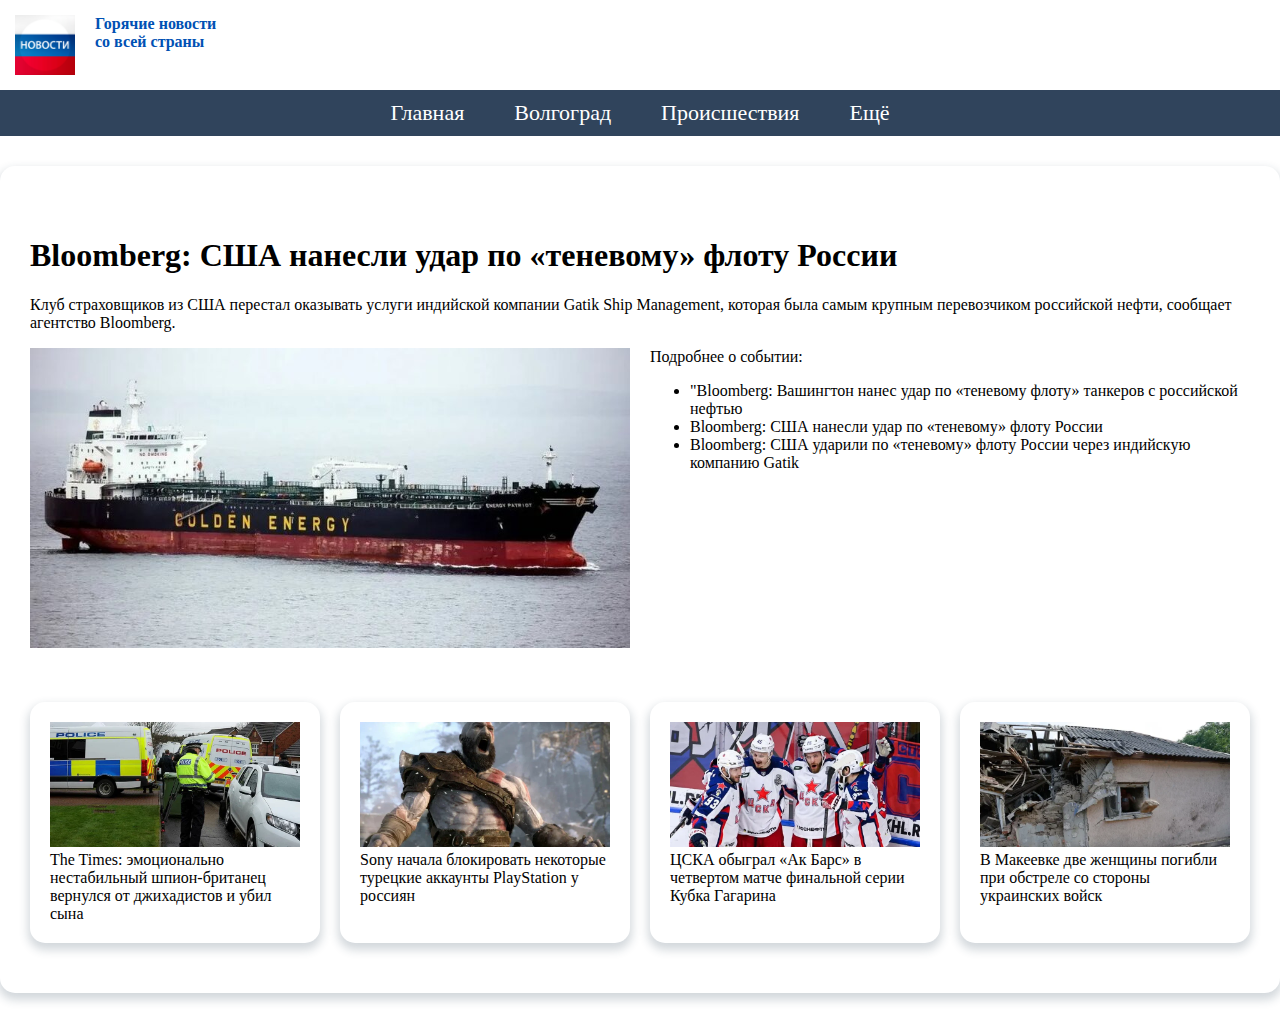
<file: index.html>
<!DOCTYPE html>
<html lang="en">

<head>
    <meta charset="UTF-8">
    <meta http-equiv="X-UA-Compatible" content="IE=edge">
    <meta name="viewport" content="width=device-width, initial-scale=1.0">
    <title>Сайт резидента KIBERone</title>
    <link rel="stylesheet" href="main.css">
</head>

<body>
    <header class="header">

        <div class="header__top-wrapper">
            <div class="header__top container">
                <img src="images/novosti.png" alt="" class="header__logo">
                <div class="header__title"> Горячие новости <br> со всей  страны
                    </div>
            </div>
        </div>

        <div class="header__bottom">
            <nav class="header__nav">
                <a href="/" class="header__nav-item">Главная</a>
                <a href="/about.html" class="header__nav-item">Волгоград</a>
                <a href="/posts.html" class="header__nav-item">Происшествия</a>
                <a href="#" class="header__nav-item">Ещё</a>
            </nav>
        </div>
    </header>
    <main>

        <div class="main__wrapper">
            <div class="main__card container">
                <h1>Bloomberg: США нанесли удар по «теневому» флоту России </h1>
                <p>Клуб страховщиков из США перестал оказывать услуги индийской компании Gatik Ship Management, которая
                    была самым крупным перевозчиком российской нефти, сообщает агентство Bloomberg.</p>


                <!-- начало блока с картинкой -->
                <div class="content-half">
                    <div class="content-half__img">
                        <img src="images/kor.jpg" alt="">
                    </div>
                    <div class="content-half__data">
                        <div class="content-data__title">Подробнее о событии:<div>
                                <ul>
                                    <li>"Bloomberg: Вашингтон нанес удар по «теневому флоту» танкеров с российской
                                        нефтью</li>
                                    <li>Bloomberg: США нанесли удар по «теневому» флоту России</li>
                                    <li>Bloomberg: США ударили по «теневому» флоту России через индийскую компанию Gatik
                                    </li>
                                </ul>
                            </div>
                        </div>
                    </div>
                </div>
                <!-- конец блока с картинкой -->

                <!-- начало блока с карточками -->
                <div class="gallery">

                    <!-- начало карточки -->
                    <div class="gallery__card">
                        <div class="card__img">
                            <img src="images/shpiyon.webp" alt="Фото с места происшествия">
                        </div>

                        <div class="card__title">
                            The Times: эмоционально нестабильный шпион-британец вернулся от джихадистов и убил сына
                        </div>

                    </div>
                    <!-- конец карточки -->

                    <!-- начало карточки -->
                    <div class="gallery__card">
                        <div class="card__img">
                            <img src="images/ps.webp" alt="Варвар">
                        </div>

                        <div class="card__title">
                            Sony начала блокировать некоторые турецкие аккаунты PlayStation у россиян
                        </div>

                    </div>
                    <!-- конец карточки -->

                    <!-- начало карточки -->
                    <div class="gallery__card">
                        <div class="card__img">
                            <img src="images/cska.webp" alt="Ликующие игроки ЦСКА">
                        </div>

                        <div class="card__title">
                            ЦСКА обыграл «Ак Барс» в четвертом матче финальной серии Кубка Гагарина
                        </div>

                    </div>
                    <!-- конец карточки -->

                    <!-- начало карточки -->
                    <div class="gallery__card">
                        <div class="card__img">
                            <img src="images/bum.webp" alt="Фото с места взрыва">
                        </div>

                        <div class="card__title">
                            В Макеевке две женщины погибли при обстреле со стороны украинских войск
                        </div>

                    </div>
                    <!-- конец карточки -->

                    


                </div>


                <!-- конец блока с карточками -->


            </div>
        </div>

    </main>
    <footer>

    </footer>
</body>

</html>
</file>
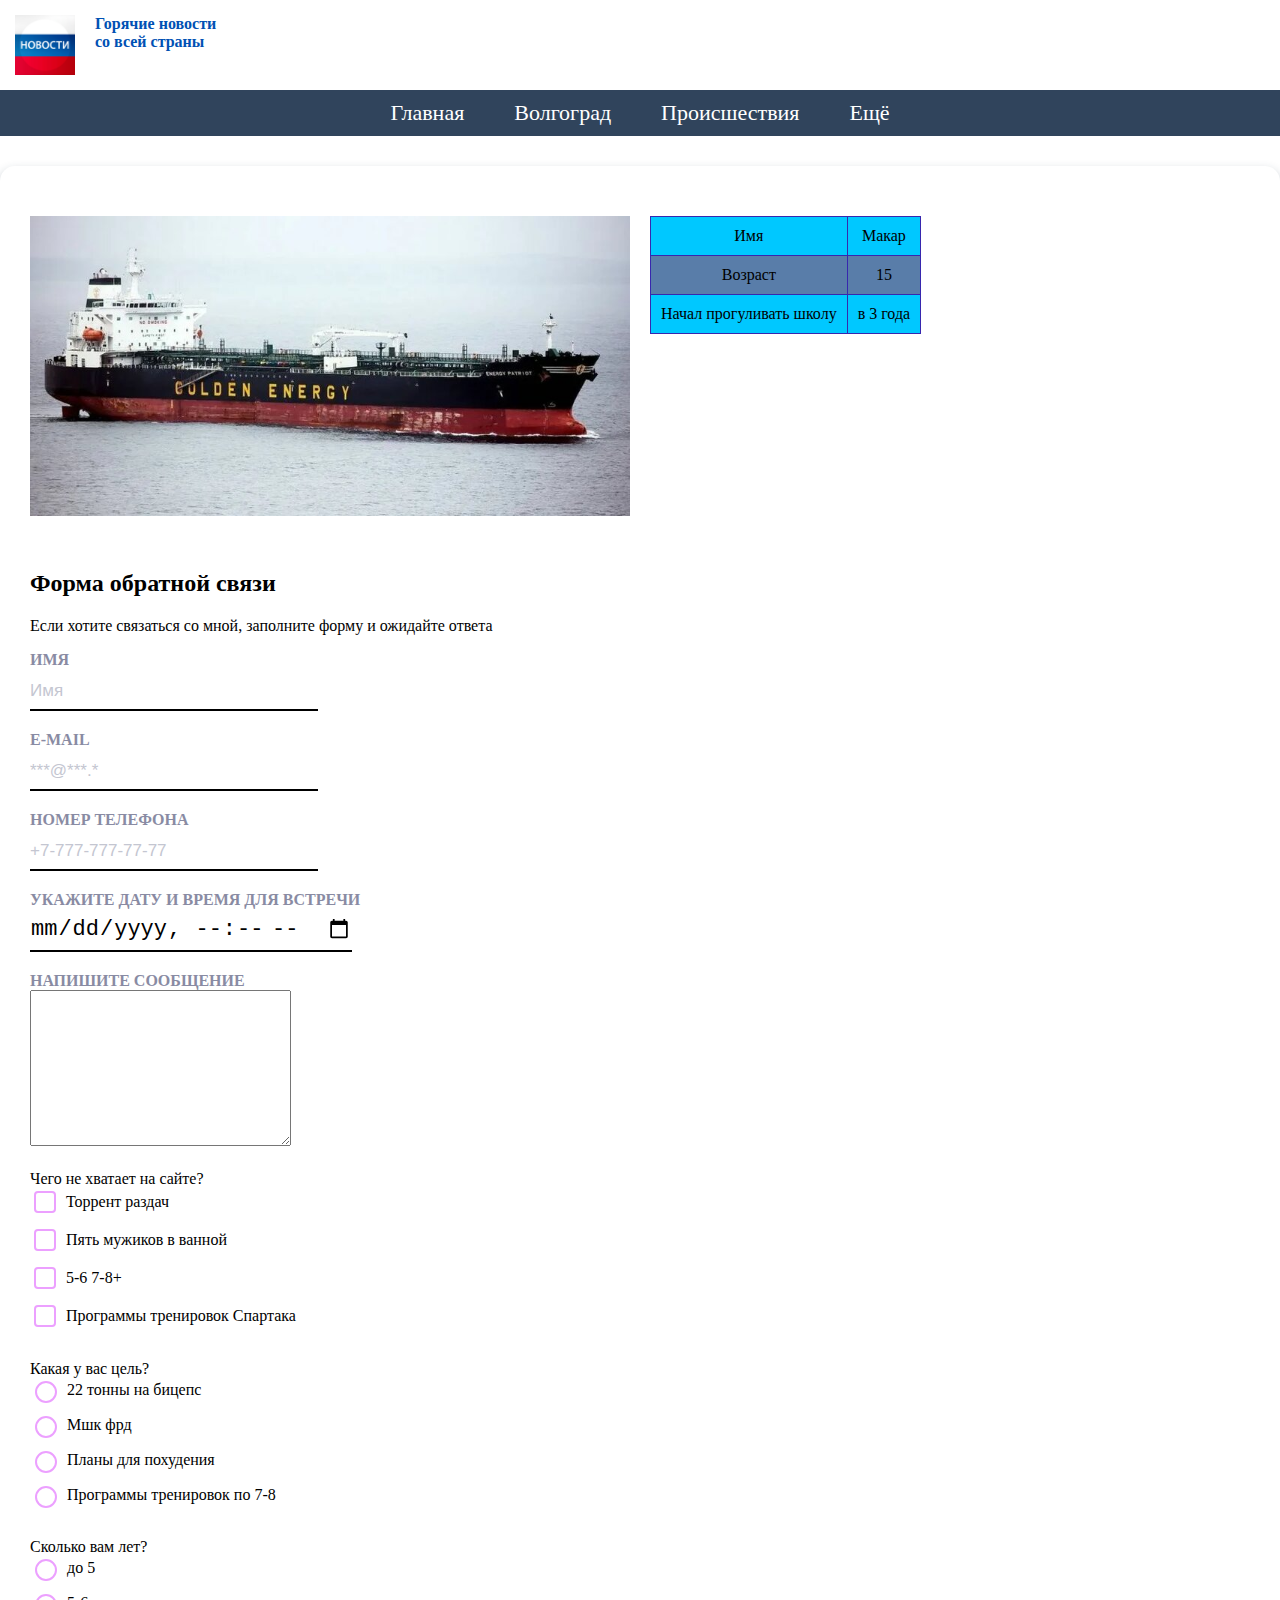
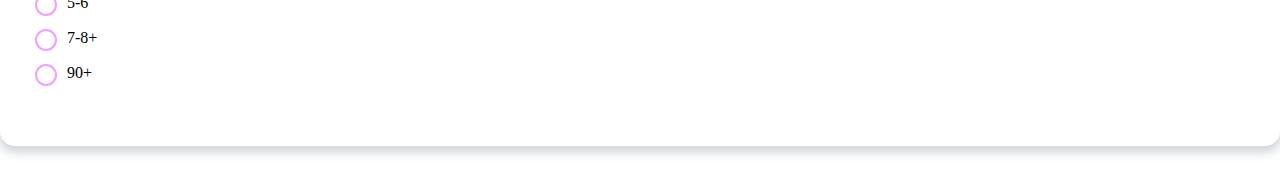
<file: about.html>
<!DOCTYPE html>
<html lang="en">

<head>
    <meta charset="UTF-8">
    <meta http-equiv="X-UA-Compatible" content="IE=edge">
    <meta name="viewport" content="width=device-width, initial-scale=1.0">
    <title>Сайт резидента KIBERone</title>
    <link rel="stylesheet" href="main.css">
</head>

<body>
    <header class="header">

        <div class="header__top-wrapper">
            <div class="header__top container">
                <img src="images/novosti.png" alt="" class="header__logo">
                <div class="header__title"> Горячие новости <br> со всей  страны
                    </div>
            </div>
        </div>

        <div class="header__bottom">
            <nav class="header__nav">
                <a href="/" class="header__nav-item">Главная</a>
                <a href="/about.html" class="header__nav-item">Волгоград</a>
                <a href="/posts.html" class="header__nav-item">Происшествия</a>
                <a href="#" class="header__nav-item">Ещё</a>
            </nav>
        </div>
    </header>
    <main>
        <!--   -->
        <div class="main__wrapper">
            <div class="main__card container">
        

                <!-- начало блока с картинкой -->
                <div class="content-half">
                    <div class="content-half__img">
                        <img src="images/kor.jpg" alt="">
                    </div>
                    <div class="content-half__data">
                        <table border="1px solid black">
                            <tr>
                                <td>Имя</td>
                                <td>Макар</td>
                            </tr>
                            <tr>
                                <td>Возраст</td>
                                <td>15</td>
                            </tr>
                            <tr>
                                <td>Начал прогуливать школу</td>
                                <td>в 3 года</td>
                            </tr>
                        </table>

                    </div>
                </div>

                <!-- конец блока с картинкой -->

                <h2>Форма обратной связи</h2>
                <p class="notice"> Если хотите связаться со мной, заполните форму и ожидайте ответа</p>
                
                <!-- НАЧАЛО формы -->
                <div class="form">
                    
                    <!-- НАЧАЛО элемента формы -->
                    <div class="form__item">
                        <label for="name">Имя</label>
                        <input type="text" placeholder="Имя
                        "> 
                    </div>
                    <!-- КОНЕЦ элемента формы -->

                    <!-- НАЧАЛО элемента формы -->
                    <div class="form__item">
                        <label for="name">E-MAIL</label>
                        <input type="email" placeholder="***@***.*
                        "> 
                    </div>
                    <!-- КОНЕЦ элемента формы -->

                     <!-- НАЧАЛО элемента формы -->
                     <div class="form__item">
                        <label for="name">Номер телефона</label>
                        <input type="tel" placeholder="+7-777-777-77-77
                        "> 
                    </div>
                    <!-- КОНЕЦ элемента формы -->

                     <!-- НАЧАЛО элемента формы -->
                     <div class="form__item">
                        <label for="name">Укажите дату и время для встречи</label>
                        <input type="datetime-local" required> 
                    </div>
                    <!-- КОНЕЦ элемента формы -->

                    <!-- НАЧАЛО элемента формы -->
                    <div class="form__item">
                        <label for="name">Напишите сообщение</label>
                        <textarea name="" id="" cols="30" rows="10"></textarea> 
                    </div>
                    <!-- КОНЕЦ элемента формы -->

                    <div class="form__item">
                        <span>Чего не хватает на сайте?</span>
                        <div class="checkbox">
                            <div class="checkbox__item">
                                <input name="torrent"  type="checkbox">
                                <span>Торрент раздач</span>
                            </div>
                            <div class="checkbox__item">
                                <input name="dino"  type="checkbox">
                                <span>Пять мужиков в ванной</span>
                            </div>
                            <div class="checkbox__item">
                                <input name="torrent"  type="checkbox">
                                <span>5-6 7-8+</span>
                            </div>
                            <div class="checkbox__item">
                                <input name="torrent"  type="checkbox">
                                <span>Программы тренировок Спартака</span>
                            </div>

                        
        
        

                        </div>                          
                     </div>
        
                     <div class="form__item">
                        <span>Какая у вас цель?</span>
                        <div class="radio">
                            <div class="radio__item">
                                <input name="torrent"  type="radio">
                                <span>22 тонны на бицепс</span>
                            </div>
                            <div class="radio__item">
                                <input name="torrent"  type="radio">
                                <span>Мшк фрд</span>
                            </div>
                            <div class="radio__item">
                                <input name="torrent"  type="radio">
                                <span>Планы для похудения</span>
                            </div>
                            <div class="radio__item">
                                <input name="torrent"  type="radio">
                                <span>Программы тренировок по 7-8</span>
                            </div>

                        

                            

                        </div>                              
                    </div>
                    
                    
                    <div class="form__item">
                        <span>Сколько вам лет?</span>
                        <div class="radio">
                            <div class="radio__item">
                                <input name="age"  type="radio">
                                <span>до 5</span>
                            </div>
                            <div class="radio__item">
                                <input name="age"  type="radio">
                                <span>5-6</span>
                            </div>
                            <div class="radio__item">
                                <input name="age"  type="radio">
                                <span>7-8+</span>
                            </div>
                            <div class="radio__item">
                                <input name="age"  type="radio">
                                <span>90+</span>
                            </div>


                </div>
                 <!-- КОНЕЦ формы -->

            </div>
        </div>

                
    </main>
    <footer>

    </footer>
</body>

</html>
</file>
<file: main.css>
.container {
    max-width: 1440px;
    margin-right: auto;
    margin-left: auto;
    padding: 0 15px;
}

body {
    margin: 0;
}

.header__logo {
    height: 60px;
}

.header__bottom {
    background: #30445c;
}

.header__title {
    font-size: 16px;
    color: #0051b4;
    font-weight: 700;
    margin-left: 20px;
}

.header__top {
    padding-block: 15px;
    display: flex;

}

.header__nav-item:hover {
    background: #001d45;

}


.header__nav {
    justify-content: center;
    display: flex;
    gap: 20px;
}

.header__nav-item {
    color: #fff;
    text-decoration: none;
    display: block;
    font-size: 22px;
    padding: 10px 15px;
    border-radius: 7px;

}

.main__card {
    border-radius: 15px;
    padding: 50px 30px;
    margin-top: 30px;
    margin-bottom: 30px;
    -webkit-box-shadow: 0px 5px 10px 2px rgba(34, 60, 80, 0.2);
    -moz-box-shadow: 0px 5px 10px 2px rgba(34, 60, 80, 0.2);
    box-shadow: 0px 5px 10px 2px rgba(34, 60, 80, 0.2);

}

.content-half {
    display: grid;
    grid-template-columns: 1fr 1fr;
    gap: 20px;
    margin-bottom: 50px;
    
}

.content-half__img img {
    width: 100%;
    object-fit: contain;
}

.gallery {

    display: grid;
    grid-template-columns: repeat(4, 1fr);
    gap: 20px;
    
}

.card__img img {
    width: 100%;

}


.gallery__card:hover {
    scale: 1.05;
    transition: all 0.25s;
}

.gallery__card {
    padding: 20px;
    border-radius: 15px;
    -webkit-box-shadow: 0px 5px 10px 2px rgba(34, 60, 80, 0.2);
    -moz-box-shadow: 0px 5px 10px 2px rgba(34, 60, 80, 0.2);
    box-shadow: 0px 5px 10px 2px rgba(34, 60, 80, 0.2);
    transition: all 0.25s;

}

table {
    border: 1px solid rgb(55, 39, 174);
    border-radius: 5px;
    border-collapse: collapse;
}

th,
td {
border: 1px solid rgb(55, 39, 174);
padding: 10px;
text-align: center;
}

tr:nth-child(even) { 
    background-color: #597da9;

}

tr:nth-child(odd) { 
    background-color: rgb(0, 200, 255);

}
   
.form__item label {
    text-transform: uppercase;
    color: #898ba3;
    font-weight: 600;
    display: grid;



}

.form__item input {
    font-size: 22px;
    border: none;
    border-bottom: 2px solid black;
    padding: 7px 0;

}

.form__item input:focus-visible {
border-top: none;
border-left: none;
border-right: none;
}

.form {
display: grid;
gap: 20px;


}

.form__item input::placeholder {
    color: #c4c6d1;
    font-size: 17px;
}


.checkbox__item {
    display: flex;
    align-items: center;
    margin-bottom: 10px;
}

.checkbox__item input[type="checkbox"] {
    appearance: none;
    width: 22px;
    height: 22px;
    border: 2px solid #ccc;
    border-radius: 4px;
    margin-right: 10px;
    position: relative;
    box-sizing: border-box;
    border-color: #eca0ff;
}

.checkbox__item input[type="checkbox"]:checked::after {
    content: "☻";
    color: #7c029b;
    position: absolute;
    top: -1px;
    left: -1.5px;
    border-radius: 50%;
    font-size: 21px;
    line-height: 17px;
    box-sizing: border-box;
}

.checkbox__item span {
    font-size: 16px;
    line-height: 1.5;
}




.radio__item {
    display: flex;
    align-items: center;
    margin-bottom: 10px;
}



.radio__item input[type="radio"] {
    appearance: none;
    width: 22px;
    height: 22px;
    border: 2px solid #ccc;
    border-radius: 20px;
    margin-right: 10px;
    position: relative;
    box-sizing: border-box;
    border-color: #eca0ff;
}

.radio__item input[type="radio"]:checked::after {
    content: "☻";
    color: #7c029b;
    position: absolute;
    top: -0.2px;
    left: -1.5px;
    border-radius: 50%;
    font-size: 21px;
    line-height: 17px;
    box-sizing: border-box;
}


.radio__item span {
    font-size: 16px;
    line-height: 1.5;
}

.checkbox__item input[type="checkbox"]:checked {
    border-color: #7c029b;
}

.radio__item input[type="radio"]:checked {
    border-color: #7c029b;
}
</file>
